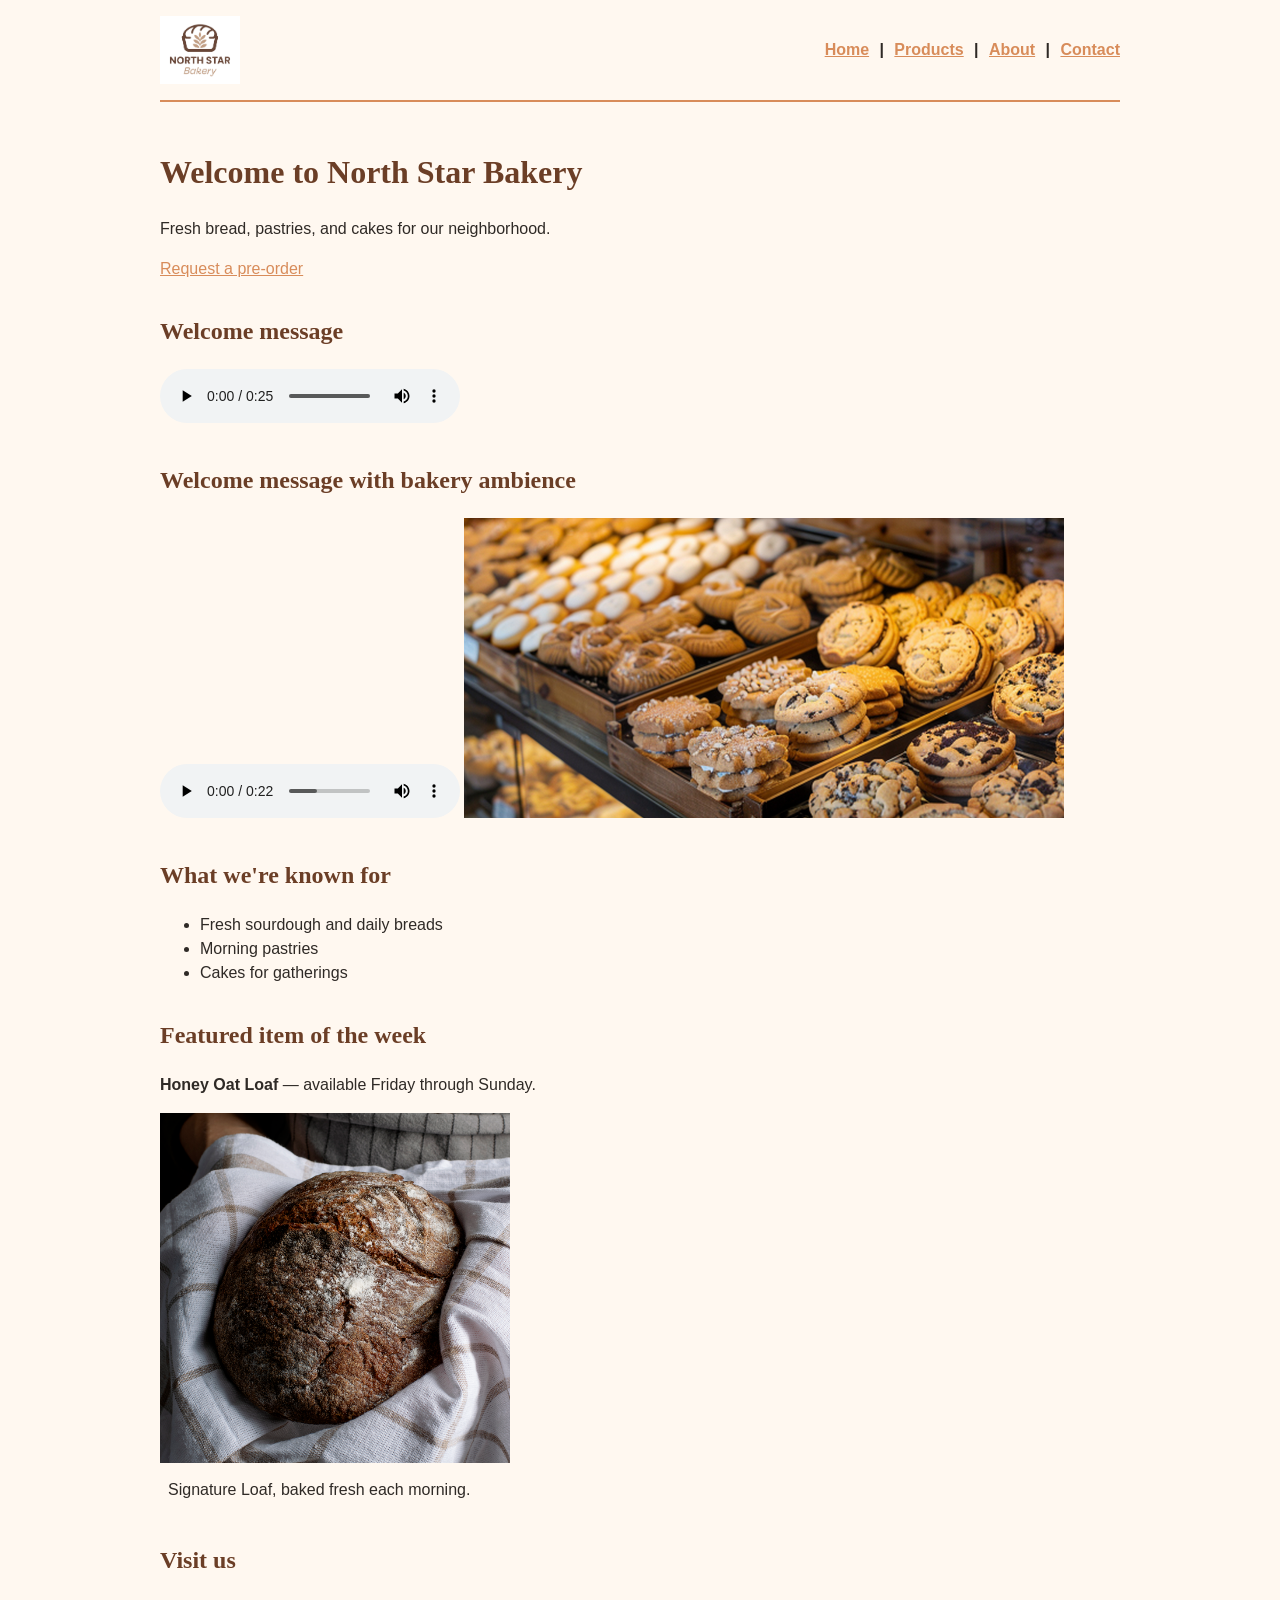
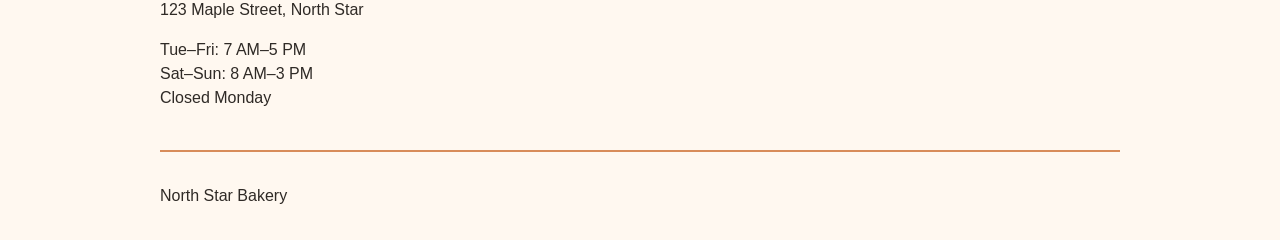
<file: index.html>
<!doctype html>
<html lang="en">
  <head>
    <meta charset="UTF-8" />
    <meta name="viewport" content="width=device-width, initial-scale=1.0" />
    <title>North Star Bakery</title>
    <link rel="stylesheet" href="style.css" />
  </head>
  <body>
    <header>
      <a href="index.html"><img src="bakery-logo_c.png" alt="North Star Bakery logo" width="80" /></a>
      <nav aria-label="Main navigation">
        <a href="index.html">Home</a> |
        <a href="products.html">Products</a> |
        <a href="about.html">About</a> |
        <a href="contact.html">Contact</a>
      </nav>
    </header>

    <main>
      <h1>Welcome to North Star Bakery</h1>
      <p>Fresh bread, pastries, and cakes for our neighborhood.</p>
      <p><a href="contact.html">Request a pre-order</a></p>

      <h2>Welcome message</h2>
      <audio controls aria-label="North Star Bakery welcome message">
        <source src="bakery-welcome_c.mp3" type="audio/mpeg" />
        Your browser does not support this audio message.
      </audio>

      <h2>Welcome message with bakery ambience</h2>
      <audio controls aria-label="North Star Bakery welcome message with bakery ambience">
        <source src="bakery-welcome-mixed_c.mp3" type="audio/mpeg" />
        Your browser does not support this audio message.
      </audio>

      <picture>
        <source media="(max-width: 600px)" srcset="bakery-feature-small_c.png" />
        <img src="bakery-feature-large_c.png" alt="Baked goods on a bakery counter" width="600" />
      </picture>

      <h2>What we're known for</h2>
      <ul>
        <li>Fresh sourdough and daily breads</li>
        <li>Morning pastries</li>
        <li>Cakes for gatherings</li>
      </ul>

      <h2>Featured item of the week</h2>
      <p><strong>Honey Oat Loaf</strong> — available Friday through Sunday.</p>
      <figure>
        <img src="bakery-signature-loaf_c.png" alt="North Star Bakery Signature Loaf" width="350" />
        <figcaption>Signature Loaf, baked fresh each morning.</figcaption>
      </figure>

      <h2>Visit us</h2>
      <p>123 Maple Street, North Star</p>
      <p>Tue–Fri: 7 AM–5 PM<br />Sat–Sun: 8 AM–3 PM<br />Closed Monday</p>
    </main>

    <footer><p>North Star Bakery</p></footer>
  </body>
</html>
</file>
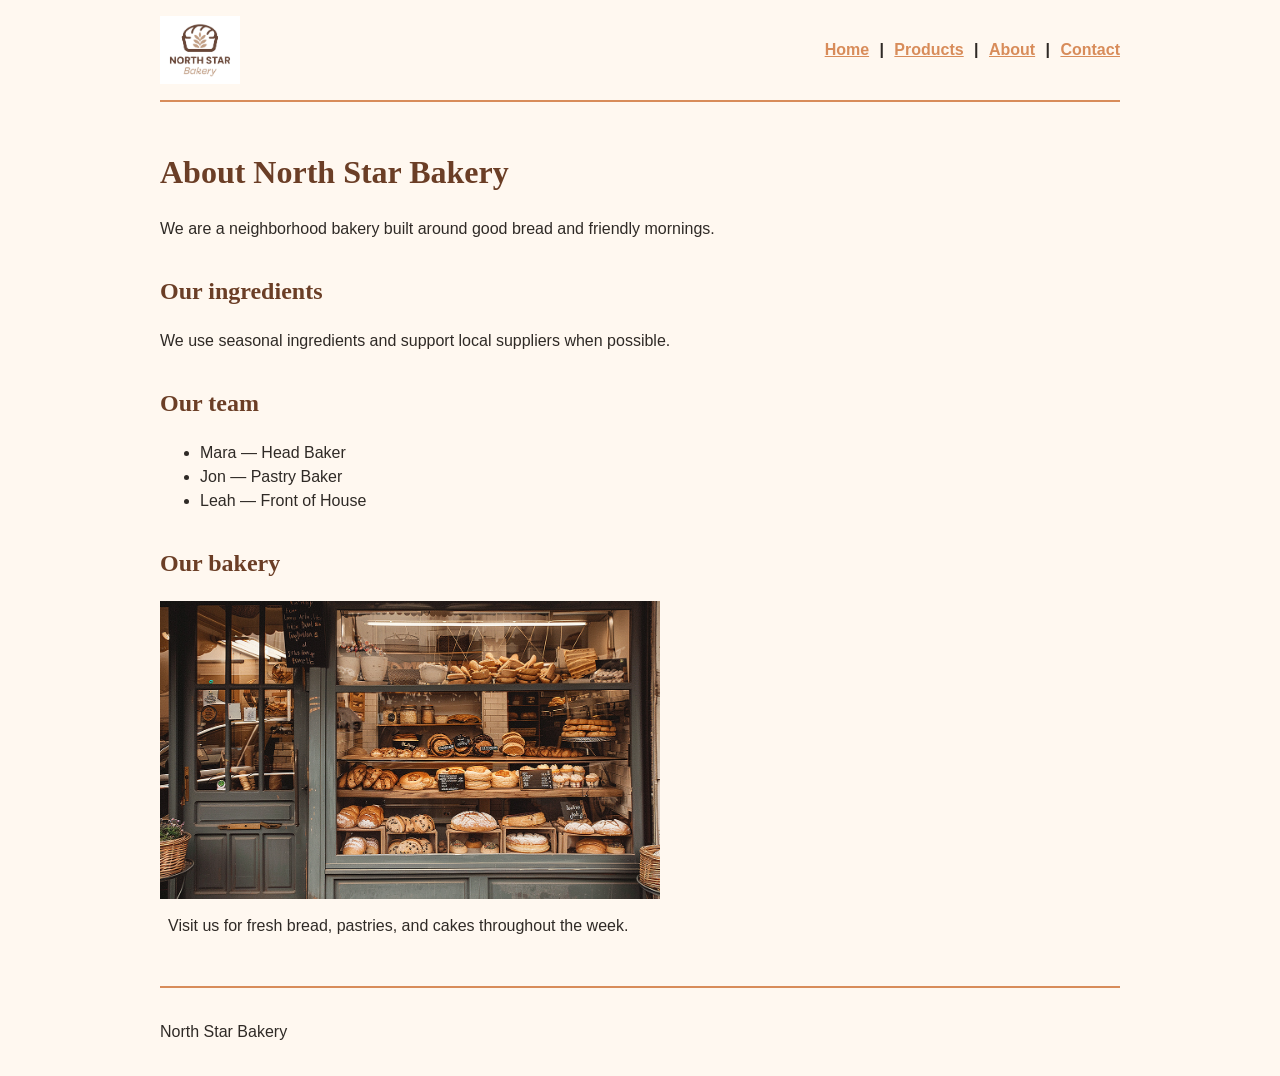
<file: about.html>
<!doctype html>
<html lang="en">
  <head>
    <meta charset="UTF-8" />
    <meta name="viewport" content="width=device-width, initial-scale=1.0" />
    <title>About | North Star Bakery</title>
    <link rel="stylesheet" href="style.css" />
  </head>
  <body>
    <header>
      <a href="index.html"><img src="bakery-logo_c.png" alt="North Star Bakery logo" width="80" /></a>
      <nav aria-label="Main navigation">
        <a href="index.html">Home</a> |
        <a href="products.html">Products</a> |
        <a href="about.html">About</a> |
        <a href="contact.html">Contact</a>
      </nav>
    </header>

    <main>
      <h1>About North Star Bakery</h1>
      <p>We are a neighborhood bakery built around good bread and friendly mornings.</p>

      <h2>Our ingredients</h2>
      <p>We use seasonal ingredients and support local suppliers when possible.</p>

      <h2>Our team</h2>
      <ul>
        <li>Mara — Head Baker</li>
        <li>Jon — Pastry Baker</li>
        <li>Leah — Front of House</li>
      </ul>

      <h2>Our bakery</h2>
      <figure>
        <img src="bakery-storefront_c.png" alt="The North Star Bakery storefront" width="500" />
        <figcaption>Visit us for fresh bread, pastries, and cakes throughout the week.</figcaption>
      </figure>
    </main>

    <footer><p>North Star Bakery</p></footer>
  </body>
</html>
</file>
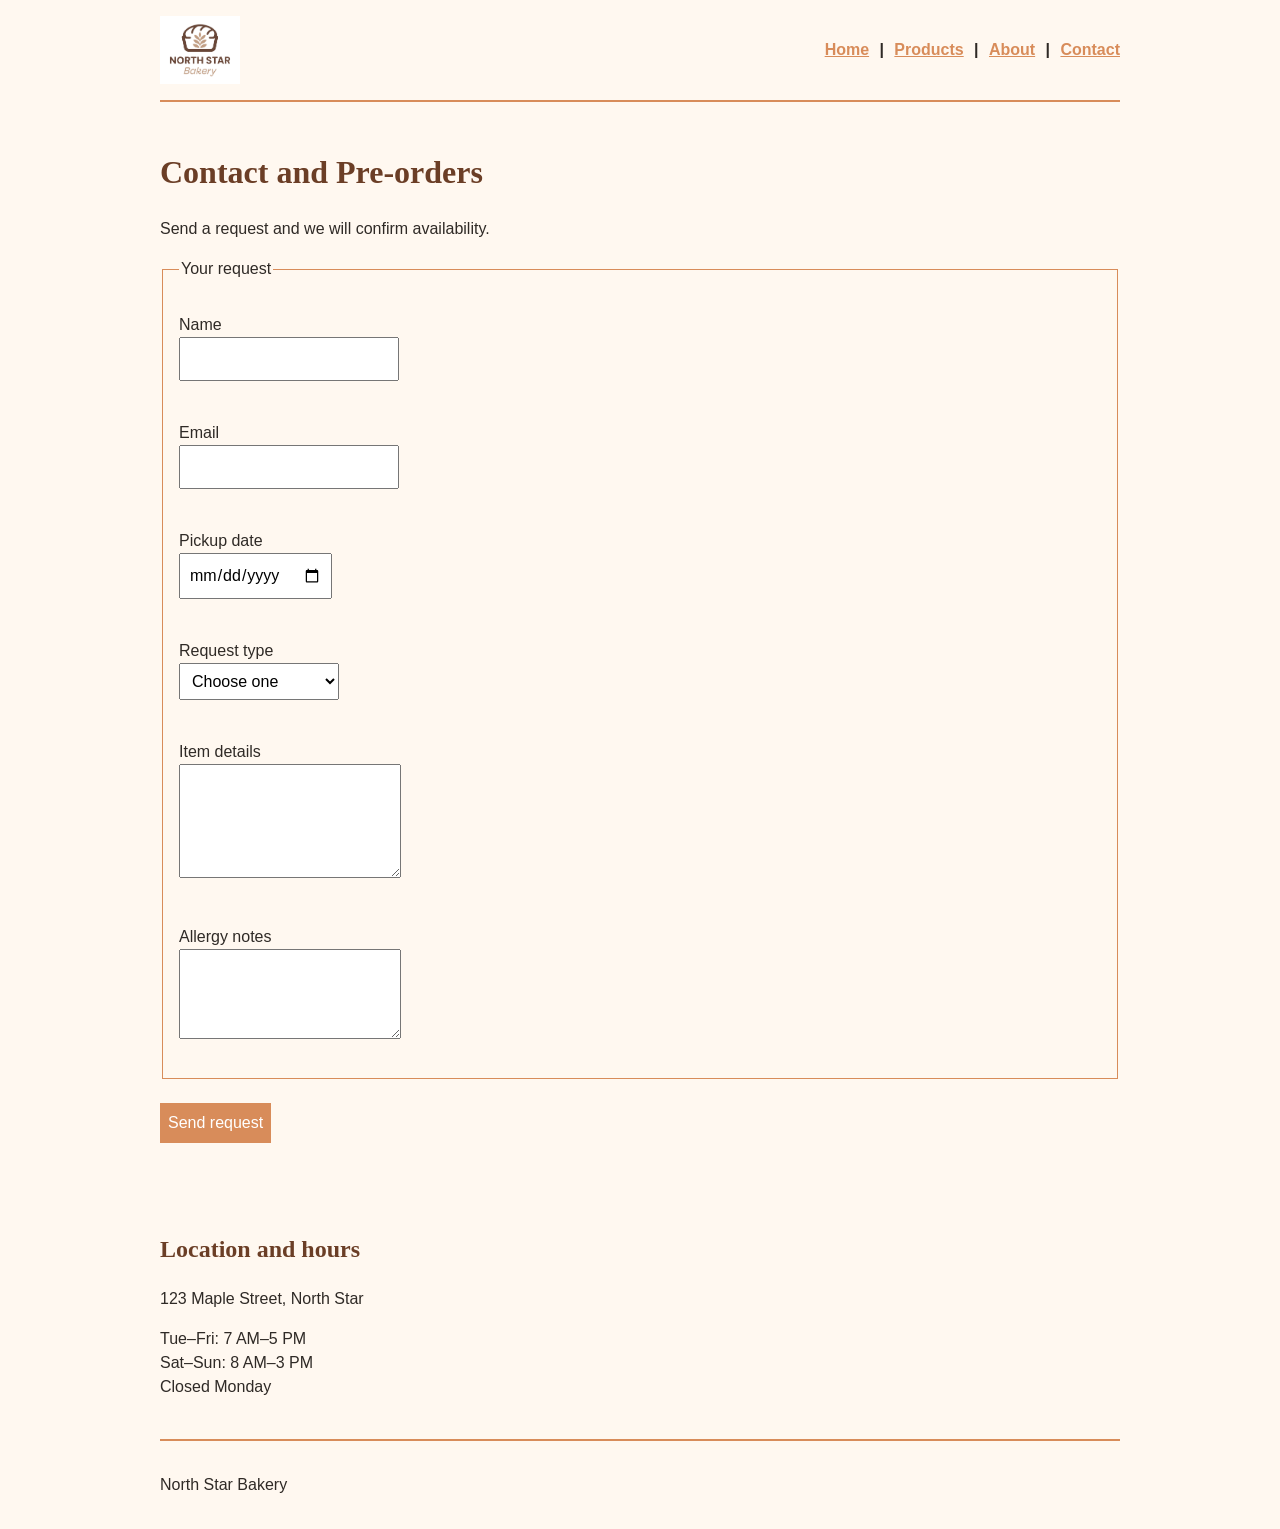
<file: contact.html>
<!doctype html>
<html lang="en">
  <head>
    <meta charset="UTF-8" />
    <meta name="viewport" content="width=device-width, initial-scale=1.0" />
    <title>Contact | North Star Bakery</title>
    <link rel="stylesheet" href="style.css" />
    <script src="script.js" defer></script>
  </head>
  <body>
    <header>
      <a href="index.html"><img src="bakery-logo_c.png" alt="North Star Bakery logo" width="80" /></a>
      <nav aria-label="Main navigation">
        <a href="index.html">Home</a> |
        <a href="products.html">Products</a> |
        <a href="about.html">About</a> |
        <a href="contact.html">Contact</a>
      </nav>
    </header>

    <main>
      <h1>Contact and Pre-orders</h1>
      <p>Send a request and we will confirm availability.</p>

      <form action="#" method="post" novalidate>
        <fieldset>
          <legend>Your request</legend>
          <p><label for="name">Name</label><br /><input id="name" name="name" type="text" required aria-describedby="name-error" /><br /><span id="name-error" class="error" aria-live="polite"></span></p>
          <p><label for="email">Email</label><br /><input id="email" name="email" type="email" required aria-describedby="email-error" /><br /><span id="email-error" class="error" aria-live="polite"></span></p>
          <p><label for="pickup-date">Pickup date</label><br /><input id="pickup-date" name="pickup-date" type="date" /></p>
          <p>
            <label for="request-type">Request type</label><br />
            <select id="request-type" name="request-type" required aria-describedby="request-type-error">
              <option value="">Choose one</option>
              <option>Pre-order</option>
              <option>General question</option>
            </select>
            <br /><span id="request-type-error" class="error" aria-live="polite"></span>
          </p>
          <p><label for="details">Item details</label><br /><textarea id="details" name="details" rows="4" required aria-describedby="details-error"></textarea><br /><span id="details-error" class="error" aria-live="polite"></span></p>
          <p><label for="allergies">Allergy notes</label><br /><textarea id="allergies" name="allergies" rows="3"></textarea></p>
        </fieldset>
        <p><button type="submit">Send request</button></p>
        <p id="form-message" aria-live="polite"></p>
      </form>

      <h2>Location and hours</h2>
      <p>123 Maple Street, North Star</p>
      <p>Tue–Fri: 7 AM–5 PM<br />Sat–Sun: 8 AM–3 PM<br />Closed Monday</p>

    </main>

    <footer><p>North Star Bakery</p></footer>
  </body>
</html>
</file>
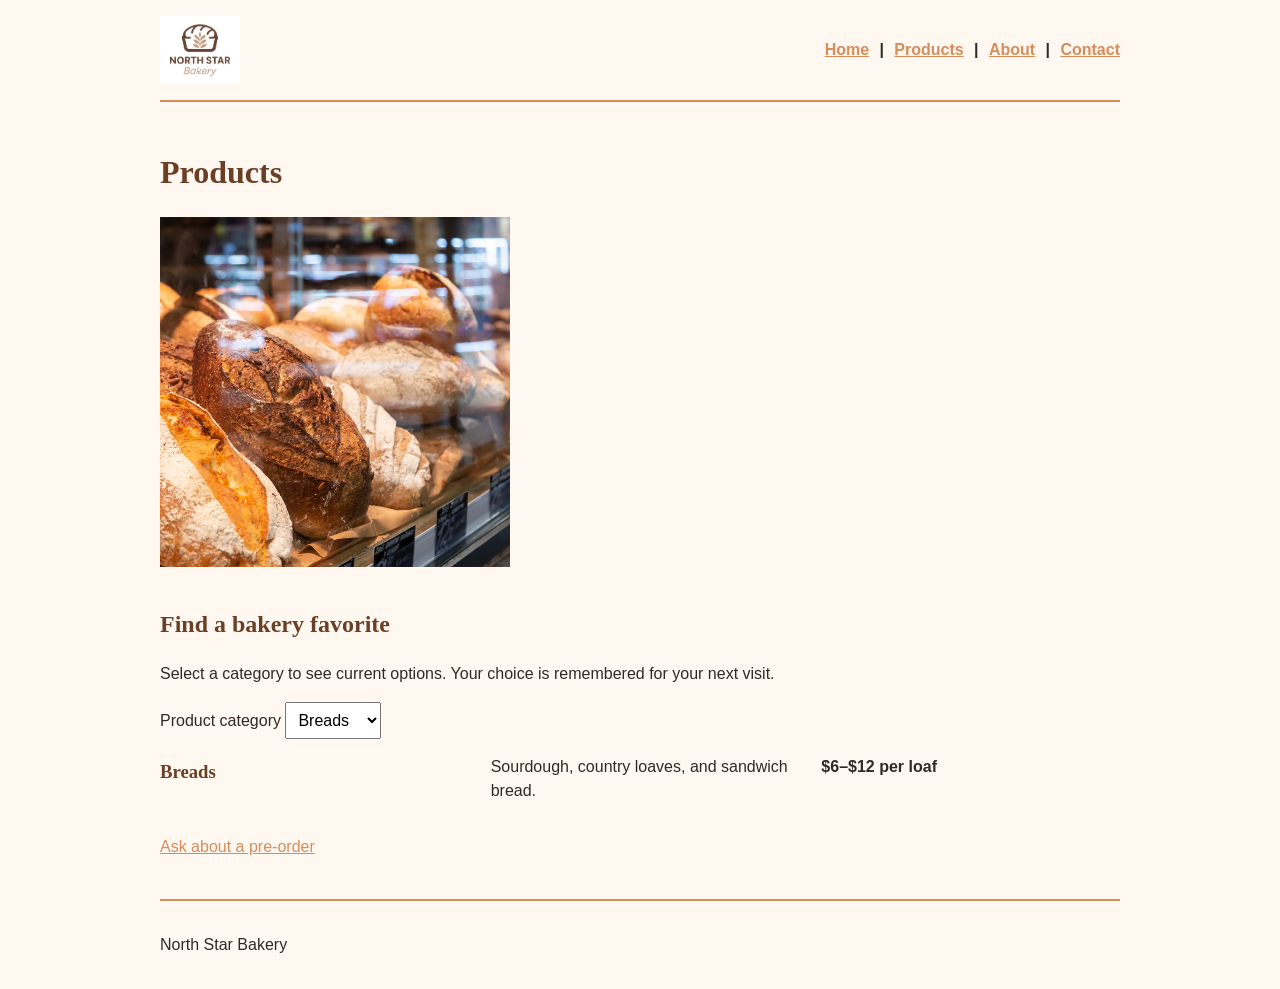
<file: products.html>
<!doctype html>
<html lang="en">
  <head>
    <meta charset="UTF-8" />
    <meta name="viewport" content="width=device-width, initial-scale=1.0" />
    <title>Products | North Star Bakery</title>
    <link rel="stylesheet" href="style.css" />
    <script src="script.js" defer></script>
  </head>
  <body>
    <header>
      <a href="index.html"><img src="bakery-logo_c.png" alt="North Star Bakery logo" width="80" /></a>
      <nav aria-label="Main navigation">
        <a href="index.html">Home</a> |
        <a href="products.html">Products</a> |
        <a href="about.html">About</a> |
        <a href="contact.html">Contact</a>
      </nav>
    </header>

    <main>
      <h1>Products</h1>
      <img src="bakery-bread_c.png" alt="Fresh loaves of bread" width="350" />

      <h2>Find a bakery favorite</h2>
      <p>Select a category to see current options. Your choice is remembered for your next visit.</p>
      <label for="product-filter">Product category</label>
      <select id="product-filter" name="product-filter">
        <option value="breads">Breads</option>
        <option value="pastries">Pastries</option>
        <option value="cakes">Cakes</option>
      </select>
      <section id="product-results" aria-live="polite"></section>
      <p><a href="contact.html">Ask about a pre-order</a></p>
    </main>

    <footer><p>North Star Bakery</p></footer>
  </body>
</html>
</file>
<file: style.css>
:root {
  --cream: #fff8f0;
  --brown: #6b3e26;
  --peach: #d88c5a;
  --charcoal: #2f2a26;
}

* {
  box-sizing: border-box;
}

body {
  margin: 0;
  background: var(--cream);
  color: var(--charcoal);
  font-family: Arial, sans-serif;
  line-height: 1.5;
}

header,
main,
footer {
  width: min(calc(100% - 2rem), 960px);
  margin: auto;
}

header {
  display: flex;
  flex-direction: column;
  gap: 0.75rem;
  padding: 1rem 0;
  border-bottom: 2px solid var(--peach);
}

header img {
  display: block;
}

nav {
  display: flex;
  flex-wrap: wrap;
  gap: 0.65rem;
  font-weight: bold;
}

nav a,
main a {
  color: var(--peach);
}

main {
  padding: 1.5rem 0;
}

h1,
h2,
h3 {
  font-family: Georgia, serif;
  color: var(--brown);
}

h1 {
  font-size: 2rem;
}

h2 {
  margin-top: 2rem;
}

img,
video,
audio {
  max-width: 100%;
}

figure {
  margin: 1rem 0;
}

figcaption {
  padding: 0.5rem;
  background: var(--cream);
}

form,
fieldset {
  display: flex;
  flex-direction: column;
  gap: 0.5rem;
}

fieldset {
  padding: 1rem;
  border: 1px solid var(--peach);
}

input,
select,
textarea,
button {
  font: inherit;
  padding: 0.5rem;
}

button {
  align-self: flex-start;
  background: var(--peach);
  color: white;
  border: 0;
}

footer {
  padding: 1rem 0;
  border-top: 2px solid var(--peach);
}

.error {
  color: #9b1c1c;
}

#form-message {
  font-weight: bold;
}

@media (min-width: 700px) {
  header {
    flex-direction: row;
    align-items: center;
    justify-content: space-between;
  }

  main > section {
    display: flex;
    gap: 2rem;
    align-items: flex-start;
  }

  main > section > * {
    flex: 1;
  }
}
</file>
